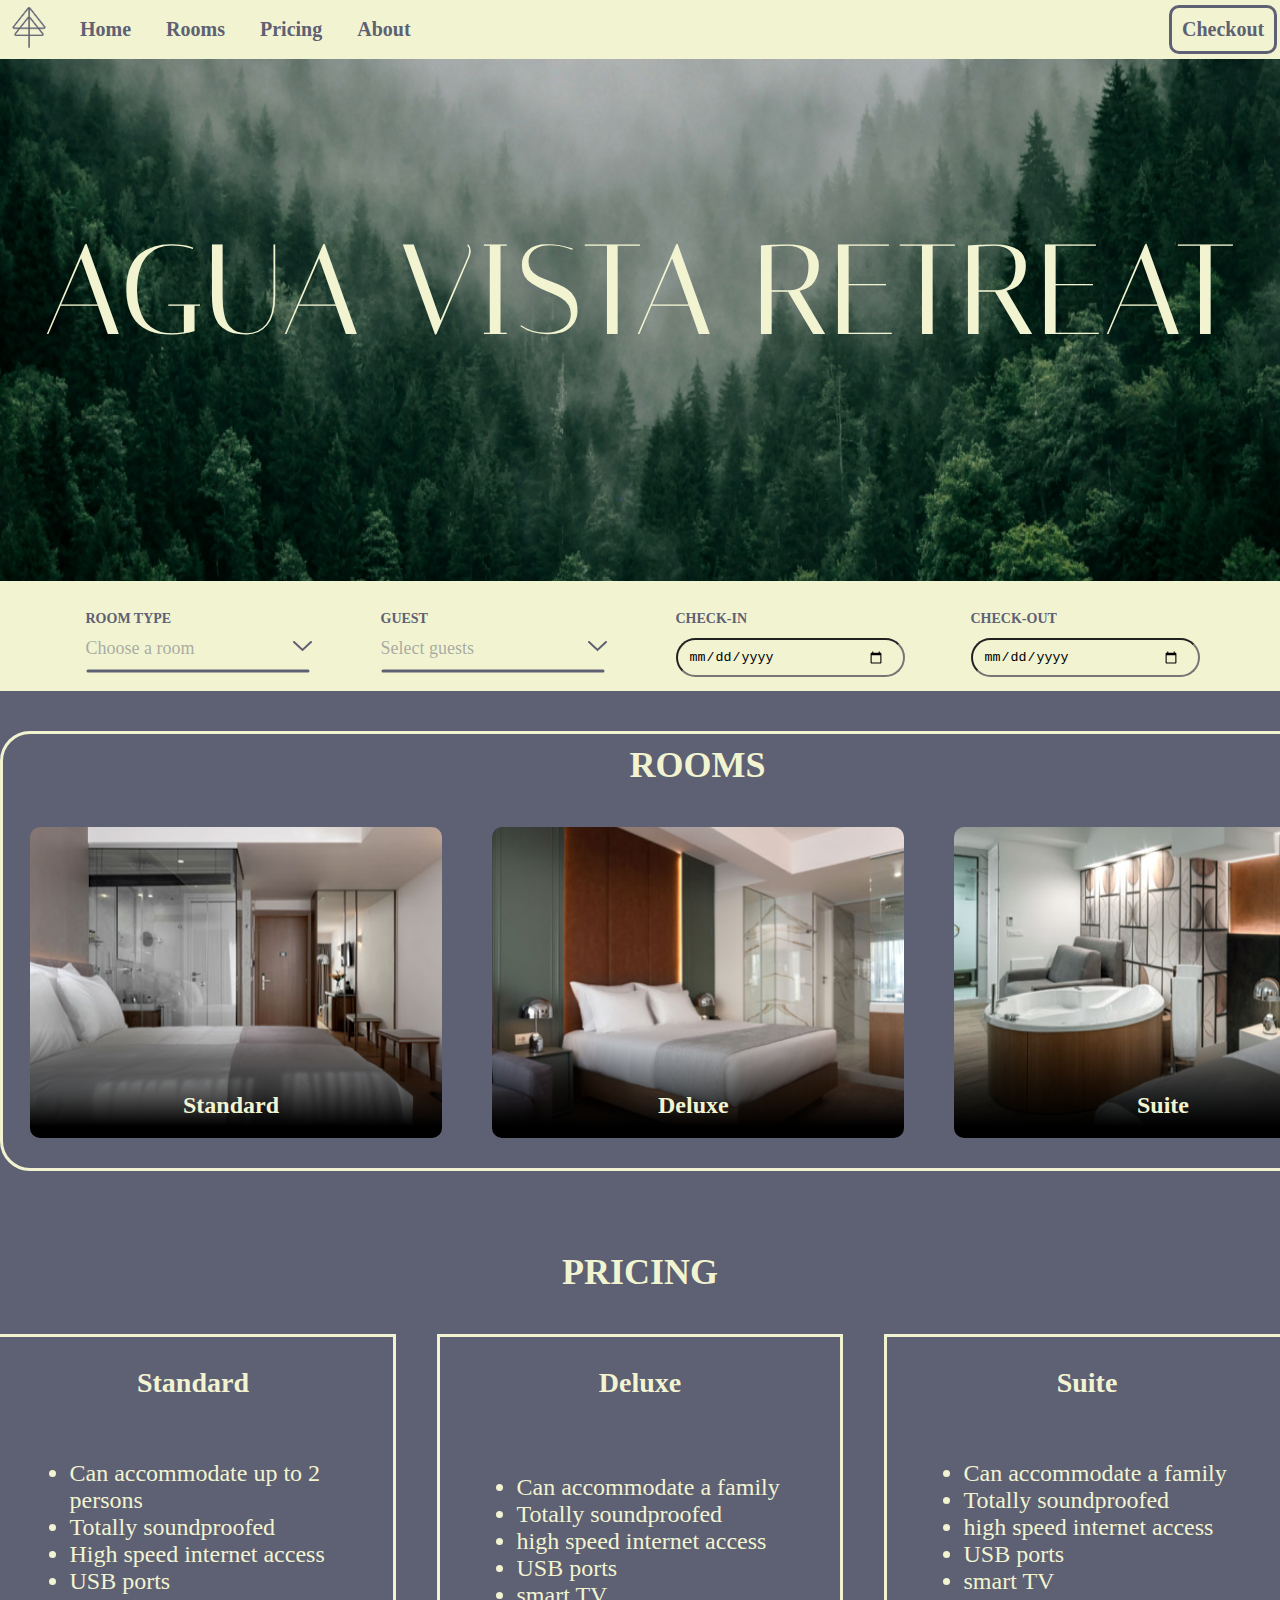
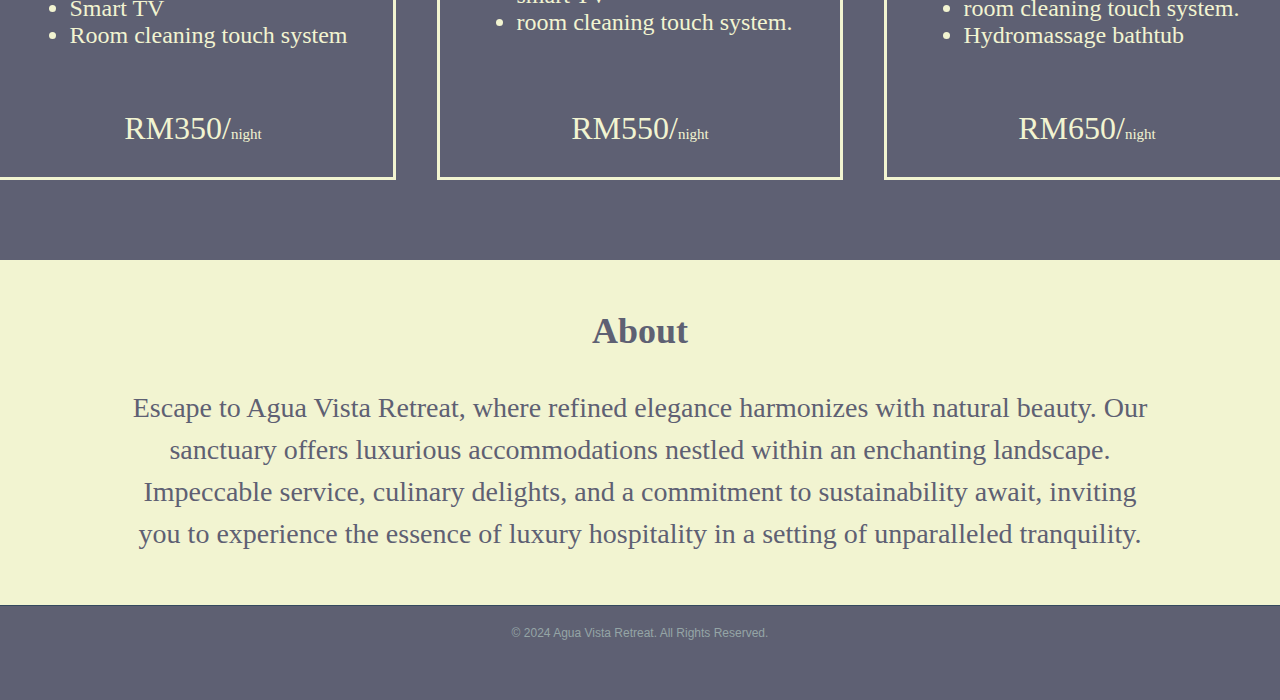
<file: src/main/resources/templates/index.html>
<!DOCTYPE html>
<html lang="en" xmlns:th="http://www.w3.org/1999/xhtml">
<head>
  <meta charset="UTF-8">
  <title>Agua Vista Retreat</title>
  <link rel="stylesheet" href="../static/CMain.css">
  <link href="https://fonts.googleapis.com/css2?family=Playfair+Display:wght@400;600;700&display=swap" rel="stylesheet">
  <link href='https://fonts.googleapis.com/css?family=Italiana' rel='stylesheet'>

  <script src="JMain.js"></script>
</head>

<body>
<form id="bookingForm">
  <!--navbar starts-->
  <div class="container_navbar">
    <div class="container_navbar_content">
      <div class="container_Lnavbar">
        <div class="logo"><img src="../static/LogoMain.png"></div>
        <div class="container_Mnavbar">
          <a href="#" class="LHome navbutton">Home</a>
          <a href="#targetRooms" class="LRooms navbutton">Rooms</a>
          <a href="#targetPrice" class="LPricing navbutton">Pricing</a>
          <a href="#targetAbout" class="LAbout  navbutton">About</a>
        </div>
      </div>
      <input onclick = "window.location.href='checkout.html';" type="submit" class="container_Rnavbar navbutton" value="Checkout">
    </div>
  </div>
  <!--navbar starts-->

  <!--big brand part starts-->
  <div class="container_brand">
    <div class="container_brand_text">AGUA VISTA RETREAT</div>
  </div>
  <!--big brand part starts-->

  <!--booking part starts-->
  <div class="container_booking">
    <!--container for ROOM TYPE dropdown starts here-->
    <div class="ddbooking">
      <label class="thename roomtype">ROOM TYPE</label>
      <!--container for dropdown starts here-->
      <div class="ddroom">
        <div class="dd" onclick="myFunction()">
          <label class="ddtext-room ddtextcolor">Choose a room</label>
          <div class="ddarrow">
            <svg xmlns="http://www.w3.org/2000/svg" width="19" height="11" viewBox="0 0 19 11" fill="none">
              <path d="M1 1L9.5 9L18 1" stroke="#5E6073" stroke-width="2" stroke-linecap="round"/>
            </svg>
          </div>
        </div>
        <div class="ddline">
          <svg xmlns="http://www.w3.org/2000/svg" width="224" height="4" viewBox="0 0 224 4" fill="none">
            <path d="M2 2H222" stroke="#5E6073" stroke-width="3" stroke-linecap="round"/>
          </svg>
        </div>
        <!-- dd content starts here-->
        <div id="myDropdown" class="dropdown-content-room">
          <a href="#" onclick="selectRoom(event, 'Standard')">Standard</a>
          <a href="#" onclick="selectRoom(event, 'Deluxe')">Deluxe</a>
          <a href="#" onclick="selectRoom(event, 'Suite')">Suite</a>
        </div>
        <input type="hidden" id="selectedRoom" name="selectedRoom" value="">
        <!-- dd content ends here-->
      </div>
      <!--container for dropdown ends here-->
    </div>
    <!--container for ROOM TYPE dropdown ends here-->

    <!--container for GUEST dropdown starts here-->
    <div class="ddbooking">
      <label class="thename guest">GUEST</label>
      <!--container for dropdown starts here-->
      <div class="ddroom">
        <div class="dd">
          <div class="ddtext-guest ddtextcolor">Select guests</div>
          <div class="ddarrow">
            <svg xmlns="http://www.w3.org/2000/svg" width="19" height="11" viewBox="0 0 19 11" fill="none">
              <path d="M1 1L9.5 9L18 1" stroke="#5E6073" stroke-width="2" stroke-linecap="round"/>
            </svg>
          </div>
        </div>
        <div class="ddline">
          <svg xmlns="http://www.w3.org/2000/svg" width="224" height="4" viewBox="0 0 224 4" fill="none">
            <path d="M2 2H222" stroke="#5E6073" stroke-width="3" stroke-linecap="round"/>
          </svg>
        </div>
        <!-- guest dd content starts here-->
        <div class="dropdown-content-guest">
          <div class="counter-adult">
            <div class="counter-adult-text">Adult</div>
            <div class="counterA">
              <p><button type="button" id="decrement-adult">-</button></p>
              <div id="counter-adult" class="btnNo">0</div>
              <p><button type="button" id="increment-adult">+</button></p>
              <input type="hidden" name="counterValueAdult" id="counterValueAdult" value="0" required>
            </div>
          </div>

          <div class="counter-child">
            <div class="counter-child-text">Child</div>
            <div class="counterA">
              <p><button type="button" id="decrement-child">-</button></p>
              <div id="counter-child" class="btnNo">0</div>
              <p><button type="button" id="increment-child">+</button></p>
              <input type="hidden" name="counterValueChild" id="counterValueChild" value="0" required>
            </div>
          </div>
        </div>
        <!-- guest dd content ends here-->
      </div>
    </div>
    <!--container for GUEST dropdown ends here-->

    <!--container for CHECK-IN dropdown starts here-->
    <div class="ddbooking">
      <label class="thename checkin">CHECK-IN</label>
      <div class="ddroom">
        <div class="dd">
          <!-- CHECK-IN dd content starts here-->
          <div class="dropdown-content-checkin">
            <input type="date" id="checkin" name="checkin" required>
          </div>
          <!-- CHECK-IN content ends here-->
        </div>
      </div>
    </div>
    <!--container for CHECK-IN dropdown ends here-->

    <!--container for CHECK-OUT dropdown starts here-->
    <div class="ddbooking">
      <label class="thename checkout">CHECK-OUT</label>
      <div class="ddroom">
        <div class="dd">
          <!-- CHECK-OUT dd content starts here-->
          <div class="dropdown-content-checkout">
            <input type="date" id="checkout" name="checkout" required>
          </div>
          <!-- CHECK-OUT content ends here-->
        </div>
      </div>
    </div>
    <!--container for CHECK-OUT dropdown ends here-->
  </div>
  <!-- booking part ends-->
</form>

<!-- room part starts -->
<div id="targetRooms" class="container_rooms">
  <div class="title_rooms">ROOMS</div>
  <div class="roompics">
    <div class="pstandard">
      <div class="roompictext sta">Standard</div>
    </div>
    <div class="pdeluxe">
      <div class="roompictext del">Deluxe</div>
    </div>
    <div class="psuite">
      <div class="roompictext sui">Suite</div>
    </div>
  </div>
</div>
<!-- room part ends -->

<!-- pricing part starts -->
<div id="targetPrice" class="container_pricing_big">
  <div class="container_pricing">
    <div class="container_pricing_title">PRICING</div>
    <div class="container_pkg">
      <!--standard price starts-->
      <div class="container_pkg_small">
        <div class="container_pkg_small_title">Standard</div>
        <div class="container_pkg_small_list">
          <ul>
            <li>Can accommodate up to 2 persons</li>
            <li>Totally soundproofed</li>
            <li>High speed internet access</li>
            <li>USB ports</li>
            <li>Smart TV</li>
            <li>Room cleaning touch system</li>
          </ul>
        </div>
        <div class="container_pkg_small_price"><span class="price">RM350/</span>night</div>
      </div>
      <!--standard price ends-->

      <!--deluxe price starts-->
      <div class="container_pkg_small">
        <div class="container_pkg_small_title">Deluxe</div>
        <div class="container_pkg_small_list">
          <ul>
            <li>Can accommodate a family</li>
            <li>Totally soundproofed</li>
            <li> high speed internet access</li>
            <li> USB ports</li>
            <li> smart TV</li>
            <li> room cleaning touch system.</li>
          </ul>
        </div>
        <div class="container_pkg_small_price"><span class="price">RM550/</span>night</div>
      </div>
      <!--deluxe price ends-->

      <!--Suite price starts-->
      <div class="container_pkg_small">
        <div class="container_pkg_small_title">Suite</div>
        <div class="container_pkg_small_list">
          <ul>
            <li>Can accommodate a family</li>
            <li>Totally soundproofed</li>
            <li>high speed internet access</li>
            <li>USB ports</li>
            <li>smart TV</li>
            <li>room cleaning touch system.</li>
            <li>Hydromassage bathtub</li>
          </ul>
        </div>
        <div class="container_pkg_small_price"><span class="price">RM650/</span>night</div>
      </div>
      <!--suite price ends-->

    </div>
  </div>
</div>
<!-- pricing part ends -->

<!-- about part starts -->
<div id="targetAbout" class="container_about">
  <div class="container_about_title">About</div>
  <div class="container_about_desc">Escape to Agua Vista Retreat, where refined elegance harmonizes with natural beauty. Our sanctuary offers luxurious accommodations nestled within an enchanting landscape. Impeccable service, culinary delights, and a commitment to sustainability await, inviting you to experience the essence of luxury hospitality in a setting of unparalleled tranquility.</div>
</div>
<!-- about part ends -->

<!-- Footer -->
<footer class="footer">
  <div class="footer-bottom">
    <p>&copy; 2024 Agua Vista Retreat. All Rights Reserved.</p>
  </div>
</footer>
</body>
</html>
</file>
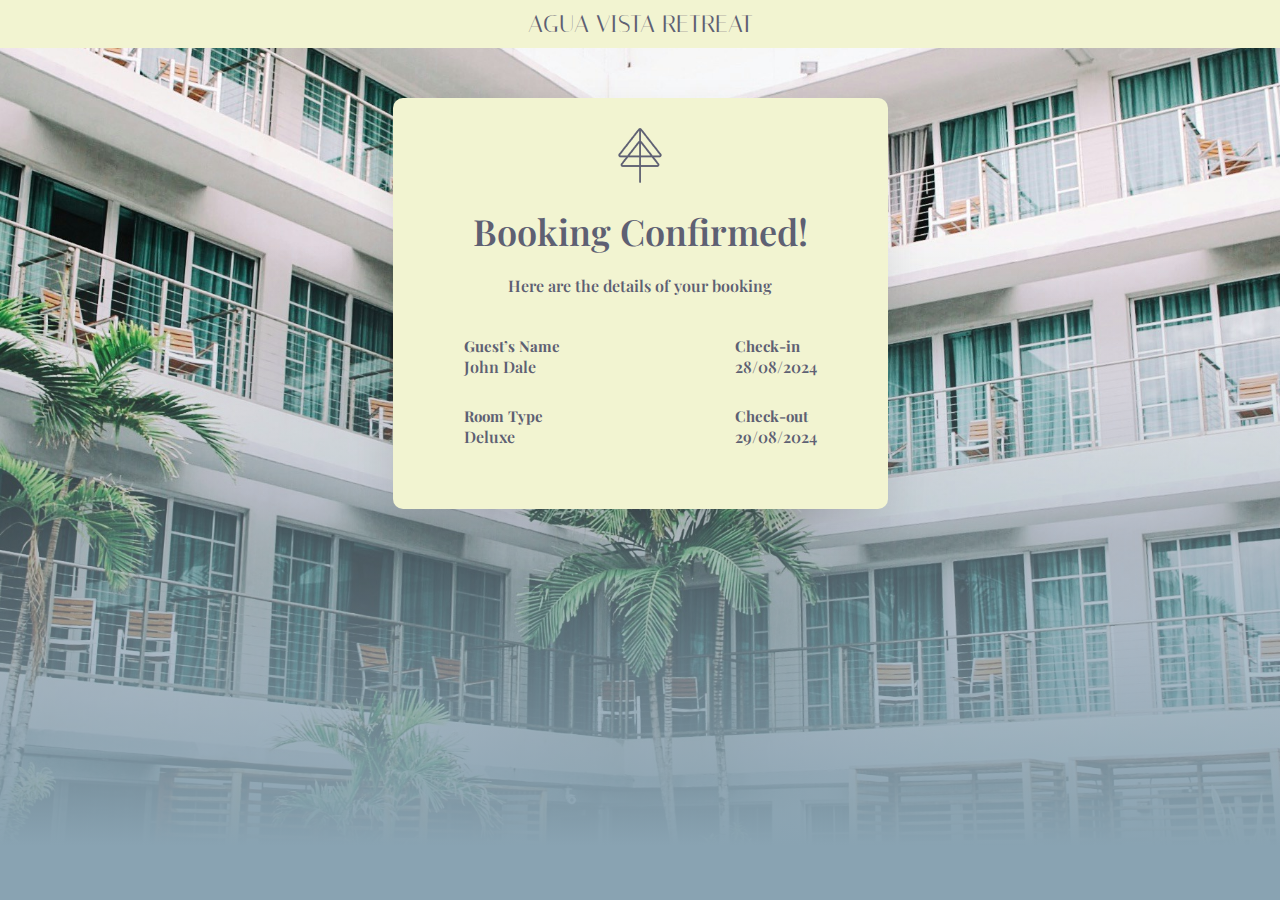
<file: src/main/resources/templates/bookingconfirmation.html>
<!DOCTYPE html>
<html lang="en">
<head>
  <link rel="stylesheet" href="../static/CBookingconfirmation.css">
  <link href="https://fonts.googleapis.com/css2?family=Playfair+Display:wght@400;600;700&display=swap" rel="stylesheet">
  <link href='https://fonts.googleapis.com/css?family=Italiana' rel='stylesheet'>
  <meta charset="UTF-8">
  <title>Agua Vista Retreat</title>
</head>
<body class="body">
<div class="topnavbar">
  <div class="header-title">AGUA VISTA RETREAT</div>
</div>

<div class="booking-confirmation">
  <img src="../static/LogoMain.png" alt="Confirmation Image">
  <div class="confirmation-text">
    <div class="title">Booking Confirmed!</div>
    <div class="details">Here are the details of your booking</div>
    <div class="container">
      <div class="column">
        <div class="detail">
          <div class="label">Guest’s Name</div>
          <div class="value">John Dale</div>
        </div>
        <div class="detail">
          <div class="label">Room Type</div>
          <div class="value">Deluxe</div>
        </div>
      </div>
      <div class="column">
        <div class="detail">
          <div class="label">Check-in</div>
          <div class="value">28/08/2024</div>
        </div>
        <div class="detail">
          <div class="label">Check-out</div>
          <div class="value">29/08/2024</div>
        </div>
      </div>
    </div>
  </div>
</div>
</div>
</div>
</body>
</html>
</file>
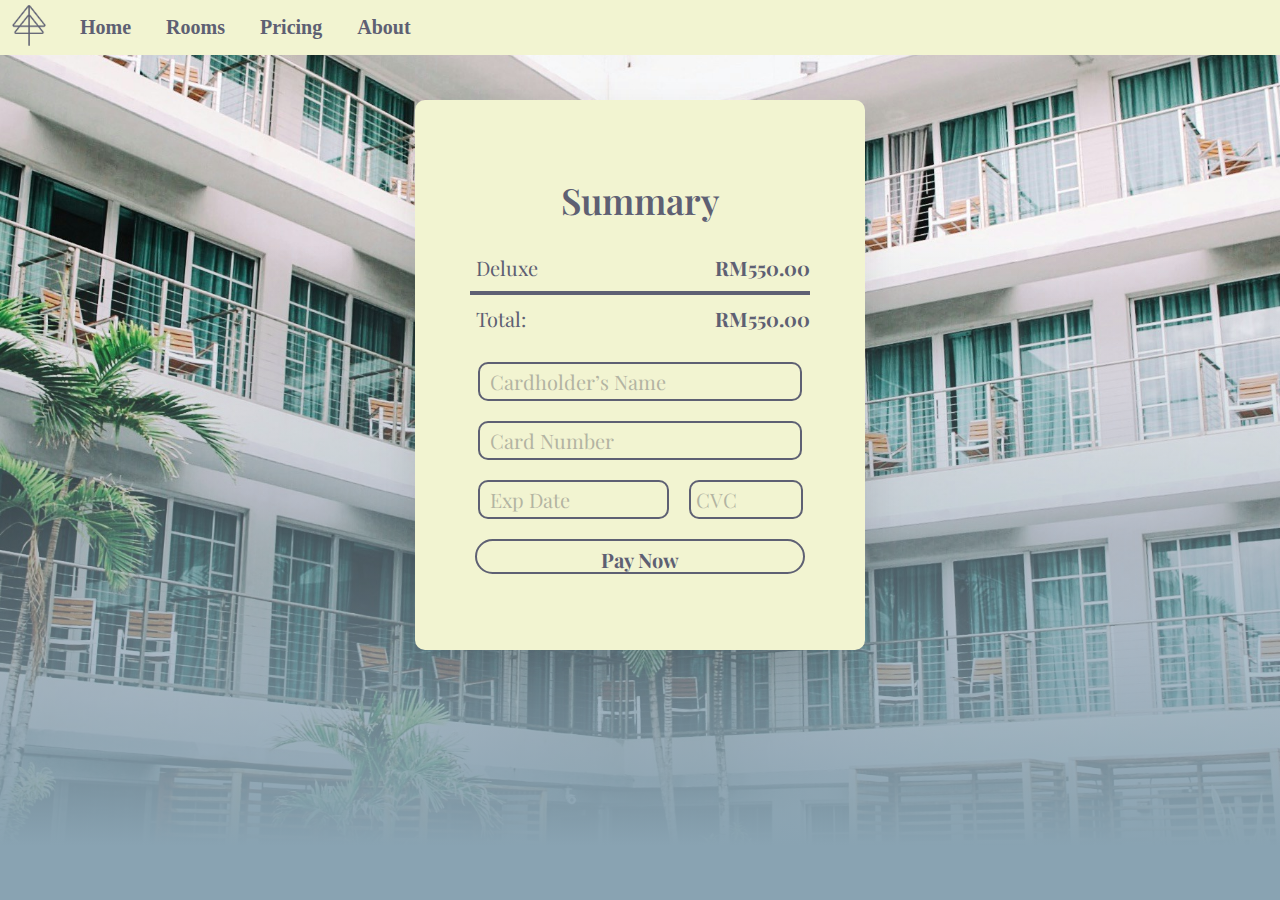
<file: src/main/resources/templates/checkout.html>
<!DOCTYPE html>
<html lang="en" xmlns:th="http://www.w3.org/1999/xhtml">
<head>
    <link rel="stylesheet" href="../static/CCheckout.css">
    <link href="https://fonts.googleapis.com/css2?family=Playfair+Display:wght@400;600;700&display=swap" rel="stylesheet">
    <link href='https://fonts.googleapis.com/css?family=Italiana' rel='stylesheet'>
    <meta charset="UTF-8">
    <title>Agua Vista Retreat</title>
</head>
<body class="body">
<!--navbar starts-->
<div class="container_navbar">
    <div class="container_navbar_content">
        <div class="container_Lnavbar">
            <div class="logo"><img src="../static/LogoMain.png"></div>
            <div class="container_Mnavbar">
                <a href="index.html" class="LHome navbutton">Home</a>
                <a href="index.html#targetRooms" class="LRooms navbutton">Rooms</a>
                <a href="index.html#targetPrice" class="LPricing navbutton">Pricing</a>
                <a href="index.html#targetAbout" class="LAbout  navbutton">About</a>
            </div>
        </div>
    </div>
</div>
<!--navbar ends-->
<div class="summary-container">
    <div class="summary">
        <div class="summary-title">Summary</div>
        <div class="price-details">
            <div class="price-item">
                <div>Deluxe</div>
                <div class="bold">RM550.00</div>
            </div>
            <div class="divider"></div>
            <div class="price-item">
                <div>Total:</div>
                <div class="bold">RM550.00</div>
            </div>
        </div>
        <form th:action="@{/payments/add}" th:object="${payment}" method="post">
            <div class="payment-details">
                <input type="text" th:field="*{cardHolderName}" class="input-field" placeholder="Cardholder’s Name">
                <input type="text" th:field="*{cardNumber}" class="input-field" placeholder="Card Number">
                <div class="input-group">
                    <input type="text" th:field="*{expDate}" class="input-small" placeholder="Exp Date">
                    <input type="text" th:field="*{cvc}" class="input-xsmall" placeholder="CVC">
                </div>
                <input type="submit" class="pay-now-button" value="Pay Now">
            </div>
        </form>
    </div>
</div>
</body>
</html>
</file>
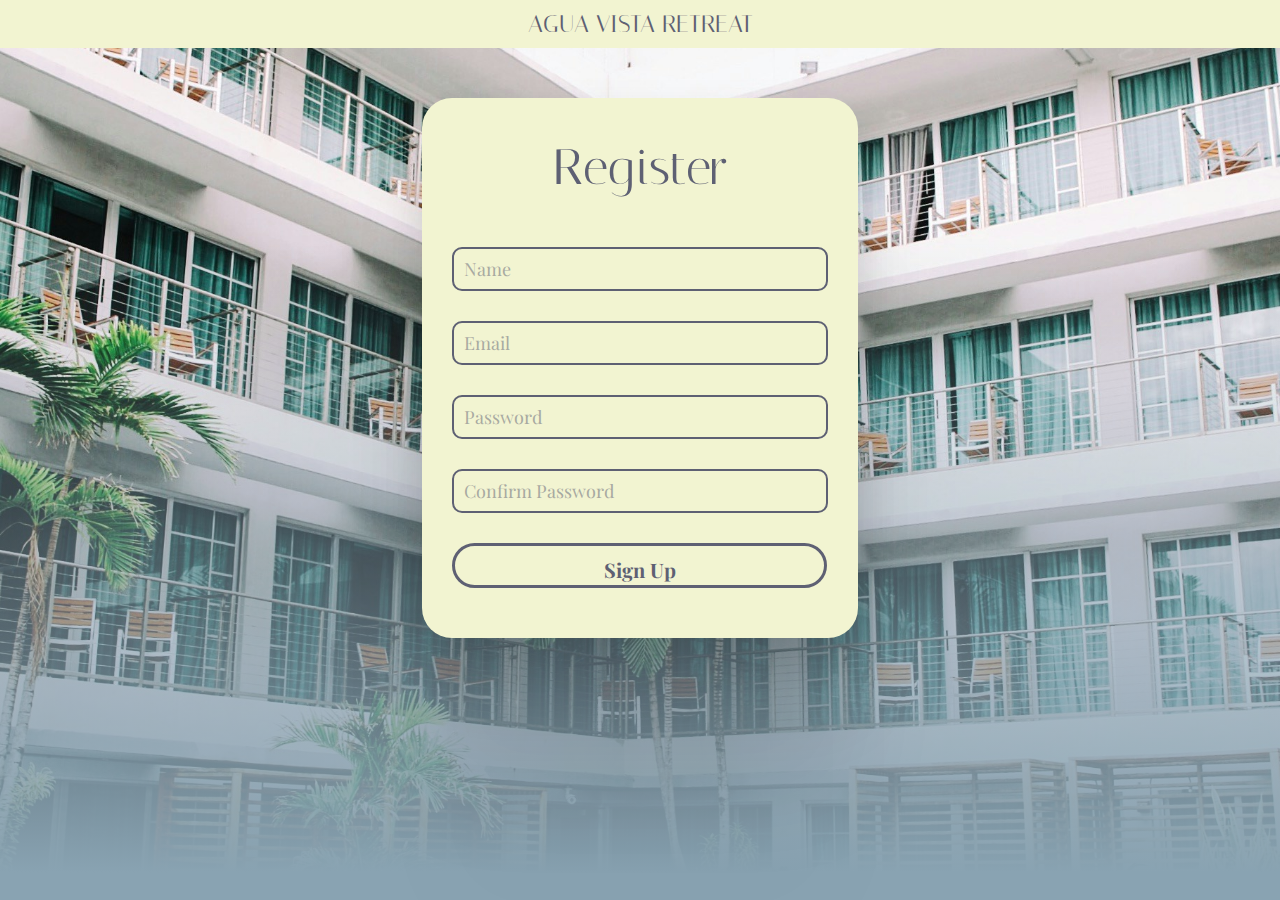
<file: src/main/resources/templates/register.html>
<!DOCTYPE html>
<html lang="en" xmlns:th="http://www.w3.org/1999/xhtml">
<head>
  <link rel="stylesheet" href="../static/CRegister.css">
  <link href="https://fonts.googleapis.com/css2?family=Playfair+Display:wght@400;600;700&display=swap" rel="stylesheet">
  <link href='https://fonts.googleapis.com/css?family=Italiana' rel='stylesheet'>
  <meta charset="UTF-8">
  <title>Register</title>
</head>

<body>
<div class="gradient">
  <div class="container_navbar">
    AGUA VISTA RETREAT
  </div>
  <div class="outer-container">
    <div class="content-container">
      <div class="register-text">Register</div>
      <form th:action="@{/customers/add}" th:object="${customer}" method="post">
        <div class="input-box">
          <input type="text" id="fname" name="fname" placeholder="Name" th:field="*{fname}">
          <input type="email" id="email" name="email" placeholder="Email" th:field="*{email}">
          <input type="password" id="password" name="password" placeholder="Password" th:field="*{password}">
          <input type="password" id="cpassword" name="cpassword" placeholder="Confirm Password">
          <div class="buttons">
            <input type="submit" class="button1" value="Sign Up">
          </div>
        </div>
      </form>
    </div>
  </div>
</div>
</body>
</html>
</file>
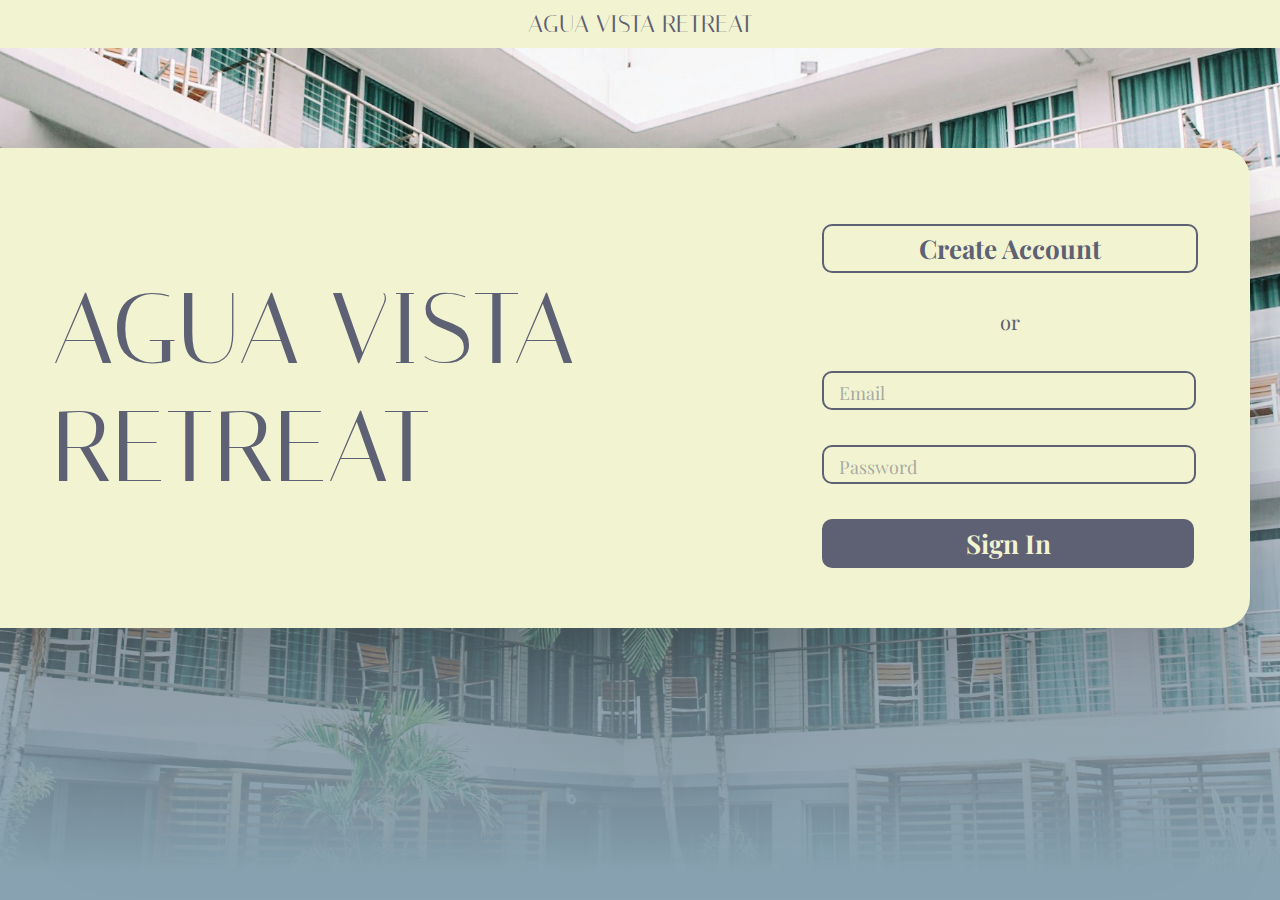
<file: src/main/resources/templates/signin.html>
<!DOCTYPE html>
<html lang="en">
<head>
  <title>Sign In Page</title>
  <link rel="stylesheet" href="../static/CSignin.css">
  <link href="https://fonts.googleapis.com/css2?family=Playfair+Display:wght@400;600;700&display=swap" rel="stylesheet">
  <link href='https://fonts.googleapis.com/css?family=Italiana' rel='stylesheet'>
</head>

<body>
<div class="gradient">
  <div class="container_navbar">
    AGUA VISTA RETREAT
  </div>


  <div class="container-whole">

    <div class="header">
      <h1>AGUA VISTA RETREAT</h1>
    </div>
    <div class="container">
      <form>

        <div class="input-box">
          <div class="buttons">
            <a href="register.html" class="buttonA" type="submit" >Create Account</a>
          </div>

          <p1> or</p1>
          <br><br>
          <input type="email" id="email" name="email" placeholder="Email">
          <input type="password" id="pwd" name="pwd" minlength="8" placeholder="Password ">
        </div>

        <div class="buttons">
          <input onclick = "window.location.href='main.html';" class="buttonB" type="submit" value="Sign In">
        </div>

      </form>

    </div>


  </div>
</div>
</body>
</html>
</file>
<file: src/main/resources/static/CMain.css>
/*background*********************************************************************************************/
body{
  margin: 0;
  width: 100vw;
  height: 2300px;
  background: #5E6073;
  max-width: 100%;
}
/*Background*********************************************************************************************/


/*navbar*********************************************************************************************/
.container_navbar{
  display: flex;
  position: fixed;
  padding: 5px 10px;
  flex-direction: column;
  align-items: flex-start;
  gap: 10px;
  background: #F2F4D1;
  width: 99%;
  z-index: 1;

}

.container_navbar_content{
  width: 100vw;
  display: flex;
  justify-content: space-between;
  max-width: 100%;
}

.container_Lnavbar{
  display: flex;
  align-items: center;
  gap: 20px;
}

.logo img{
  width: 75%;
  height: 75%;
}

.container_Mnavbar{
  display: flex;
  align-items: flex-start;
  gap: 35px;
  color: #5E6073;
  font-size: 20px;
  font-style: normal;
  font-weight: 700;
  line-height: normal;
}

.container_Rnavbar{
  display: flex;
  padding: 10px;
  align-items: center;
  border-radius: 10px;
  border: 3px solid #5E6073;
  color: #5E6073;
  font-family: Inter;
  font-size: 20px;
  font-style: normal;
  font-weight: 600;
  line-height: normal;
}

/*  effect while hover  */
.navbutton:hover{
  color: #000;
}

a {
  text-decoration: none;
  color: #5E6073;
}

input{
  background-color: unset;
}
/*Navbar*********************************************************************************************/


/*big brand******************************************************************************************/
.container_brand{
  display: flex;
  height: 581px;
  justify-content: center;
  align-items: center;
  flex-shrink: 0;
  background: url(mainphoto.png) lightgray 0px -132.961px / 100% 145.77% no-repeat;
}

.container_brand_text{
  color: #F2F4D1;
  font-family: Italiana;
  font-size: 128px;
  font-style: normal;
  font-weight: 400;
  line-height: normal;
}
/*big brand******************************************************************************************/


/*booking******************************************************************************************/
.container_booking{
  display: flex;
  height: 50px;
  padding: 30px 100px;
  justify-content: center;
  align-items: flex-start;
  gap: 71px;
  flex-shrink: 0;
  background: #F2F4D1;
}

/*container for each of the dropdown*/
.ddbooking{
  display: flex;
  width: 224px;
  flex-direction: column;
  align-items: flex-start;
  gap: 11px;
  flex-shrink: 0;
}

/*label for each of the dropdown*/
.thename{
  color: #5E6073;
  font-size: 14px;
  font-style: normal;
  font-weight: 900;
  line-height: normal;
}

/*container for each dd including the dd content*/
.ddroom{
  position: relative;
  display: inline-block;
  width: 220px;
  height: 34px;
  cursor: pointer;
}

/*container for the dd abstract*/
.dd{
  display: flex;
  width: 224px;
  justify-content: space-between;
  flex-shrink: 0;
}

.ddline{
  width: 220px;
  height: 0px;
  flex-shrink: 0;
  stroke-width: 3px;
  stroke: #5E6073;
}

.ddtext-room, .ddtext-guest, .ddtext-date-in, .ddtext-date-out{
  color: rgba(94, 96, 115, 0.50);
  font-size: 18px;
  font-style: normal;
  font-weight: 400;
  line-height: normal;
}

.ddarrow{
  width: 17px;
  height: 8px;
  flex-shrink: 0;
  stroke-width: 2px;
  stroke: #5E6073;
  transition-duration: 0.8s;
}

/*dropdown content ROOM*/
.dropdown-content-room {
  display: none;
  position: absolute;
  top: 35px;
  min-width: 225px;
  border-radius: 10px;
  background: #F2F4D1;
  /* Drop Shadow */
  box-shadow: 0px 460px 129px 0px rgba(0, 0, 0, 0.00), 0px 295px 118px 0px rgba(0, 0, 0, 0.01), 0px 166px 99px 0px rgba(0, 0, 0, 0.05), 0px 74px 74px 0px rgba(0, 0, 0, 0.09), 0px 18px 41px 0px rgba(0, 0, 0, 0.10);
}

/*dropdown content for each room selection*/
.dropdown-content-room a{
  text-decoration: none;
  display: block;
  padding: 10px;
  color: #5E6073;
  font-size: 18px;
  font-style: normal;
  font-weight: 600;
  line-height: normal;
}

/*display the dd content while hover*/
.ddroom:hover .dropdown-content-room{
  display: block;
}

/*recolor the font to black while hover*/
.dropdown-content-room a:hover{
  color: #000;
}

/*to display the dd content, works with JS*/
.show{
  display: block;
}

/*rotate the arrow while hover*/
.ddroom:hover .ddarrow{
  transform: rotate(-180deg);
  transform-origin: bottom;
}

/* to change the font color while hover*/
.ddroom:hover .ddtextcolor{
  color: black;
}

/*to change the displayed output with JS code intergration*/
.selected{
  color: #000;
}


.counterA, counterB{
  display: flex;
  padding: 0px 10px;
  justify-content: center;
  align-items: center;
  gap: 16px;
}

.btnNo{
  color: #5E6073;
  text-align: center;
  font-family: Inter;
  font-size: 12px;
  font-style: normal;
  font-weight: 900;
  line-height: normal;
}

/*dropdown content guest*/
.dropdown-content-guest{
  display: none;
  position: absolute;
  top: 35px;
  min-width: 225px;
  padding: 0px 0px 20px 10px;
  flex-direction: column;
  justify-content: center;
  align-items: center;
  gap: 10px;
  border-radius: 10px;
  background: #F2F4D1;
  /* Drop Shadow */
  box-shadow: 0px 460px 129px 0px rgba(0, 0, 0, 0.00), 0px 295px 118px 0px rgba(0, 0, 0, 0.01), 0px 166px 99px 0px rgba(0, 0, 0, 0.05), 0px 74px 74px 0px rgba(0, 0, 0, 0.09), 0px 18px 41px 0px rgba(0, 0, 0, 0.10);
  width: 224px;
  height: 118px;

}

/*container for adult and child counter*/
.counter-adult, .counter-child{
  display: flex;
  width: 224px;
  justify-content: space-between;
  align-items: center;
}

/*display guest dd content while hover JS*/
.ddroom:hover .dropdown-content-guest{
  display: block;
}

/*datepicker style*/
input[type="date"]{
  width: 224px;
  border-radius: 30px;
  background-color: unset;
}
::-webkit-datetime-edit-fields-wrapper {padding: 10px;}
::-webkit-datetime-edit-text { }
::-webkit-datetime-edit-month-field {}
::-webkit-datetime-edit-day-field {}
::-webkit-datetime-edit-year-field {}
::-webkit-inner-spin-button { display: none; }
::-webkit-calendar-picker-indicator { padding: 0px 20px;}
/*booking******************************************************************************************/


/*room******************************************************************************************/
.container_rooms{
  margin: 40px auto;
  display: flex;
  width: 1389px;
  padding: 10px 0px 30px 0px;
  flex-direction: column;
  justify-content: center;
  align-items: center;
  gap: 41px;
  border-radius: 30px;
  border: 3px solid #F2F4D1;
}

.title_rooms{
  color: #F2F4D1;
  font-size: 36px;
  font-style: normal;
  font-weight: 900;
  line-height: normal;
}

.roompics{
  display: flex;
  width: 1440px;
  justify-content: center;
  align-items: center;
  gap: 50px;
}

.pstandard{
  position: relative;
  width: 412px;
  height: 311px;
  border-radius: 10px;
  background: linear-gradient(180deg, rgba(0, 0, 0, 0.00) 65.02%, #000 96.23%), url(standard.png) lightgray 0px -10.236px / 100% 106.583% no-repeat;
}

.pdeluxe{
  position: relative;
  width: 412px;
  height: 311px;
  border-radius: 10px;
  background: linear-gradient(180deg, rgba(0, 0, 0, 0.00) 65.02%, #000 96.23%), url(deluxe.png) lightgray 0px -10.236px / 100% 106.583% no-repeat;
}

.psuite{
  position: relative;
  width: 412px;
  height: 311px;
  border-radius: 10px;
  background: linear-gradient(180deg, rgba(0, 0, 0, 0.00) 65.02%, #000 96.23%), url(suite.png) lightgray 0px -10.236px / 100% 106.583% no-repeat;
}

.roompictext{
  color: #F2F4D1;
  font-size: 24px;
  font-style: normal;
  font-weight: 900;
  line-height: normal;
}

.sta{
  position: absolute;
  left: 153.5px;
  bottom: 19px;
}

.del{
  position: absolute;
  left: 166.5px;
  bottom: 19px;
}

.sui{
  position: absolute;
  right: 176.5px;
  bottom: 19px;
}
/*room******************************************************************************************/


/*pricing******************************************************************************************/
.container_pricing_big{
  margin-top: 80px;
  display: flex;
  justify-content: center;
}

.container_pricing{
  display: inline-flex;
  flex-direction: column;
  align-items: center;
  gap: 41px;
}

.container_pricing_title{
  color: #F2F4D1;
  font-size: 36px;
  font-style: normal;
  font-weight: 900;
  line-height: normal;
}

.container_pkg{
  display: flex;
  flex-direction: row;
  align-items: center;
  gap: 41px;
}

.container_pkg_small{
  display: flex;
  width: 380px;
  height: 380px;
  padding: 30px 10px;
  flex-direction: column;
  justify-content: space-between;
  align-items: center;
  border: 3px solid #F2F4D1;
}

.container_pkg_small_title{
  color: #F2F4D1;
  font-size: 28px;
  font-style: normal;
  font-weight: 900;
  line-height: normal;
}

.container_pkg_small_list{
  width: 327px;
  color: #F2F4D1;
  font-size: 24px;
  font-style: normal;
  font-weight: 400;
  line-height: normal;
}

.container_pkg_small_price{
  color: #F2F4D1;
  font-size: 15px;
  font-style: normal;
  font-weight: 400;
  line-height: normal;
}

.price{
  font-size: 32px;
}
/*pricing******************************************************************************************/


/*about******************************************************************************************/
.container_about{
  margin-top: 80px;
  display: flex;
  padding: 50px 0px;
  flex-direction: column;
  justify-content: center;
  align-items: center;
  gap: 35px;
  background: #F2F4D1;
}
.container_about_title{
  color: #5E6073;
  font-size: 36px;
  font-style: normal;
  font-weight: 900;
  line-height: normal;
}

.container_about_desc{
  width: 1015px;
  color: #5E6073;
  text-align: center;
  font-size: 28px;
  font-style: normal;
  font-weight: 400;
  line-height: 150%; /* 42px */
}
/*about******************************************************************************************/

/* Footer Styles */
.footer {
  background-color: #5e6072;
  color: #ffffff;
  text-align: center;
  font-family: Arial, sans-serif;
}

.footer .footer-bottom {
  border-top: 1px solid #34495e;
  padding-top: 20px;
  font-size: 12px;
  color: #95a5a6;
}

.footer .footer-bottom p {
  margin: 0;
}
</file>
<file: src/main/resources/static/CBookingconfirmation.css>
.body {
    margin: 0;
    font-family: 'Playfair Display', serif;
    display: flex;
    flex-direction: column;
    width: 100vw;
    max-width: 100%;
    background: linear-gradient(0deg, #89A3B2 6.01%, rgba(0, 0, 0, 0.00) 73.03%),
    url('bg.jpg') center/cover no-repeat;
    background-attachment: fixed;
}

.topnavbar {
    display: flex;
    padding: 10px;
    justify-content: center;
    align-items: center;
    gap: 10px;
    background: #F2F4D1;
    color: #5E6073;
    font-family: Italiana;
    font-size: 24px;
    font-style: normal;
    font-weight: 400;
    line-height: normal;
}

.booking-confirmation {
    width: 435px;
    height: 351px;
    padding: 30px;
    background: #F2F4D1;
    box-shadow: 0px 18px 41px rgba(0, 0, 0, 0.10);
    border-radius: 10px;
    text-align: center;
    margin: 50px auto; /* Center the container horizontally and add a gap from the top */
}

.booking-confirmation img {
    width: 50px;
    height: 55px;
}

.confirmation-text {
    padding: 20px;
    text-align: center;
    color: #5E6073;
    font-size: 36px;
    font-family: Playfair Display;
    font-weight: 600;
    word-wrap: break-word;
}

.details {
    padding: 20px;
    font-size: 16px;
    flex-direction: row;
    justify-content: center;
    align-items: center;
    gap: 30px;
    display: flex;
}

.container {
    width: 100%;
    height: 100%;
    display: flex;
    justify-content: center; /* Center the columns horizontally */
    align-items: center;
    gap: 135px;
}

.column {
    padding: 20px;
    display: flex;
    flex-direction: column;
    justify-content: center;
    align-items: flex-start;
    gap: 29px;
}

.detail {
    display: flex;
    flex-direction: column;
    justify-content: flex-start;
    align-items: flex-start;
}

.label {
    text-align: center;
    color: #5E6073;
    font-size: 15px;
    font-family: 'Playfair Display', serif;
    font-weight: bold;
    word-wrap: break-word;
}

.value {
    text-align: center;
    color: #5E6073;
    font-size: 16px;
    font-family: 'Playfair Display', serif;
    font-weight: 600;
    word-wrap: break-word;
}
</file>
<file: src/main/resources/static/CCheckout.css>
.body {
    margin: 0;
    width: 100vw;
    background: linear-gradient(0deg, #89A3B2 6.01%, rgba(0, 0, 0, 0.00) 73.03%),
    url('bg.jpg') center/cover no-repeat;
    background-attachment: fixed;
    max-width: 100%;
}

.container_navbar{
    display: flex;
    position: fixed;
    padding: 5px 10px;
    flex-direction: column;
    align-items: flex-start;
    gap: 10px;
    background: #F2F4D1;
    width: 99%;
    z-index: 1;

}

.container_navbar_content{
    width: 100vw;
    display: flex;
    justify-content: space-between;
    max-width: 100%;
}

.container_Lnavbar{
    display: flex;
    align-items: center;
    gap: 20px;
}

.logo img{
    width: 75%;
    height: 75%;
}

.container_Mnavbar{
    display: flex;
    align-items: flex-start;
    gap: 35px;
    color: #5E6073;
    font-size: 20px;
    font-style: normal;
    font-weight: 700;
    line-height: normal;
}

/*  effect while hover  */
.navbutton:hover{
    color: #000;
}

a {
    text-decoration: none;
    color: #5E6073;
}

.summary-container {
    display: flex;
    justify-content: center;
    align-items: center;
    padding: 100px 0;
}

.summary {
    width: 350px;
    height: 450px;
    padding: 50px;
    background: #F2F4D1;
    box-shadow: 0px 18px 41px rgba(0, 0, 0, 0.10);
    border-radius: 10px;
    display: flex;
    flex-direction: column;
    justify-content: center;
    align-items: center;
    gap: 30px;
}

.summary-title {
    font-size: 36px;
    font-weight: 600;
    text-align: center;
    color: #5E6073;
    font-family: 'Playfair Display', serif; /* Added Playfair Display font */
}

.price-details {
    display: flex;
    flex-direction: column;
    align-items: flex-end;
    gap: 10px;
}

.price-item {
    display: flex;
    justify-content: space-between;
    width: 334px;
}

.price-item div {
    color: #5E6073;
    font-size: 20px;
    font-family: 'Playfair Display', serif; /* Added Playfair Display font */
}

.price-item .bold {
    font-weight: 700;
}

.divider {
    width: 336px;
    height: 0;
    border: 2px solid #5E6073;
}

.payment-details {
    display: flex;
    flex-direction: column;
    justify-content: center;
    align-items: center;
    gap: 20px;
}

.input-field {
    height: 25px;
    width: 300px;
    padding: 5px 10px;
    border-radius: 10px;
    display: flex;
    align-items: center;
    color: #5E6073;
    font-size: 20px;
    font-family: 'Playfair Display', serif; /* Added Playfair Display font */
}

.input-group {
    display: flex;
    gap: 20px;
}

.input-small {
    width: 167px;
    height: 25px;
    padding: 5px 10px;
    border-radius: 10px;
    display: flex;
    align-items: center;
    color: #5E6073;
    font-size: 20px;
    font-family: 'Playfair Display', serif; /* Added Playfair Display font */
}

.input-xsmall {
    width: 100px;
    height: 25px;
    padding: 5px;
    border-radius: 10px;

    display: flex;
    align-items: center;
    color: #5E6073;
    font-size: 20px;
    font-family: 'Playfair Display', serif; /* Added Playfair Display font */
}

.pay-now-button {
    height: 35px;
    width: 330px;
    padding: 5px 10px;
    border-radius: 100px;
    display: flex;
    justify-content: center;
    align-items: center;
    color: #5E6073;
    font-size: 20px;
    font-weight: 700;
    font-family: 'Playfair Display', serif; /* Added Playfair Display font */
}

input{
    background-color: unset;
    border: 2px solid #5E6073;
}

input::placeholder{
    opacity: 50%;
}
</file>
<file: src/main/resources/static/CRegister.css>
body{
  margin: 0;
  flex-shrink: 0;
  background: url(bg.jpg) lightgray 50% / cover no-repeat;
}

.gradient{
  width: 100vw;
  height: 100vh;
  flex-shrink: 0;
  background: linear-gradient(0deg, #89A3B2 3.01%, rgba(0, 0, 0, 0.00) 73.03%);
  align-items: center;
}



.container_navbar{
  display: flex;
  padding: 10px;
  justify-content: center;
  align-items: center;
  gap: 5px;
  background: #F2F4D1;
  color: #5E6073;
  font-family: Italiana;
  font-size: 24px;
  font-style: normal;
  font-weight: 400;
  line-height: normal;
}

.outer-container{
  display: flex;
  justify-content: center;
  align-items: center;
  padding: 50px 0;
}

.content-container{
  display: flex;
  height: 500px;
  padding: 30px 30px 10px;
  flex-direction: column;
  justify-content: center;
  align-items: center;
  flex-shrink: 0;
  border-radius: 30px;
  background: #F2F4D1;
  gap: 50px;

  /* Drop Shadow */
  box-shadow: 0px 460px 129px 0px rgba(0, 0, 0, 0.00), 0px 295px 118px 0px rgba(0, 0, 0, 0.01), 0px 166px 99px 0px rgba(0, 0, 0, 0.05), 0px 74px 74px 0px rgba(0, 0, 0, 0.09), 0px 18px 41px 0px rgba(0, 0, 0, 0.10);
}

.register-text{
  color: #5E6073;
  text-align: center;
  font-family: Italiana;
  font-size: 50px;
  font-style: normal;
  font-weight: 400;
  line-height: normal;
}

input{
  display: flex;
  height: 25px;
  width: 362px;
  padding: 10px 0px 5px 10px;
  margin-bottom: 30px;
  align-items: center;
  border-radius: 10px;
  border: 2px solid #5E6073;
  background: none;
}

::placeholder{
  color: #5E6073;
  font-family: "Playfair Display";
  font-size: 18px;
  font-style: normal;
  font-weight: 400;
  line-height: normal;
  opacity: 0.5;
}

.button1{
  display: flex;
  height: 45px;
  width: 375px;
  padding: 10px;
  justify-content: center;
  align-items: center;
  border-radius: 100px;
  border: 3px solid #5E6073;
  color: #5E6073;
  font-family: "Playfair Display";
  font-size: 20px;
  font-style: normal;
  font-weight: 700;
  line-height: normal;
}
</file>
<file: src/main/resources/static/CSignin.css>
body {
  margin: 0;
  flex-shrink: 0;
  background: url(bg.jpg) lightgray 50% / cover no-repeat;
}

.gradient {
  width: 100vw;
  height: 100vh;
  flex-shrink: 0;
  background: linear-gradient(0deg, #89A3B2 3.01%, rgba(0, 0, 0, 0.00) 73.03%);
}


.container_navbar{
  display: flex;
  padding: 10px;
  justify-content: center;
  align-items: center;
  gap: 10px;
  background: #F2F4D1;
  color: #5E6073;
  font-family: Italiana;
  font-size: 24px;
  font-style: normal;
  font-weight: 400;
  line-height: normal;
}

h1 {
  color: #5E6073;
  font-family: Italiana;
  font-size: 100px;
  font-style: normal;
  font-weight: 400;
  line-height: normal;
  width: 699px;
}

.container-whole {
  display: flex;
  width: 1250px;
  height: 480px;
  justify-content: center;
  align-items: center;
  gap: 71px;
  flex-shrink: 0;
  border-radius: 0px 30px 30px 0px;
  background: #F2F4D1;
  margin-top: 100px;

  /* Drop Shadow */
  box-shadow: 0px 460px 129px 0px rgba(0, 0, 0, 0.00), 0px 295px 118px 0px rgba(0, 0, 0, 0.01), 0px 166px 99px 0px rgba(0, 0, 0, 0.05), 0px 74px 74px 0px rgba(0, 0, 0, 0.09), 0px 18px 41px 0px rgba(0, 0, 0, 0.10);
}


.container {
  display: flex;
  flex-direction: column;
  justify-content: center;
  align-items: center;
  gap: 18px;
  margin-top: 50px;
}


input, a {
  display: flex;
  width: 355px;
  padding: 15px 0px 5px 15px;
  margin-bottom: 35px;
  flex-direction: column;
  justify-content: center;
  align-items: flex-start;
  border-radius: 10px;
  border: 2px solid #5E6073;
  background: none;
  text-decoration: none;

}

::placeholder {
  color: #5E6073;
  font-family: "Playfair Display";
  font-size: 18px;
  font-style: normal;
  font-weight: 400;
  line-height: normal;
  opacity: 0.5;
}

p1 {
  color: #5E6073;
  font-family: "Playfair Display";
  font-size: 20px;
  font-style: normal;
  font-weight: 400;
  line-height: normal;
  display: flex;
  flex-direction: column;
  justify-content: center;
  align-items: center;
  gap: 18px;
}

.buttonA {
  display: flex;
  width: 372px;
  padding: 5px 0px;
  flex-direction: column;
  justify-content: center;
  align-items: center;
  border-radius: 10px;
  border: 2px solid #5E6073;
  background: none;
  color: #5E6073;
  font-family: "Playfair Display";
  font-size: 26px;
  font-style: normal;
  font-weight: 700;
  line-height: normal;
}

.buttonB {
  display: flex;
  width: 372px;
  padding: 5px 0px;
  flex-direction: column;
  justify-content: center;
  align-items: center;
  border-radius: 10px;
  border: 2px solid #5E6073;
  background: #5E6073;
  color: #F2F4D1;
  font-family: "Playfair Display";
  font-size: 26px;
  font-style: normal;
  font-weight: 700;
  line-height: normal;

}
</file>
